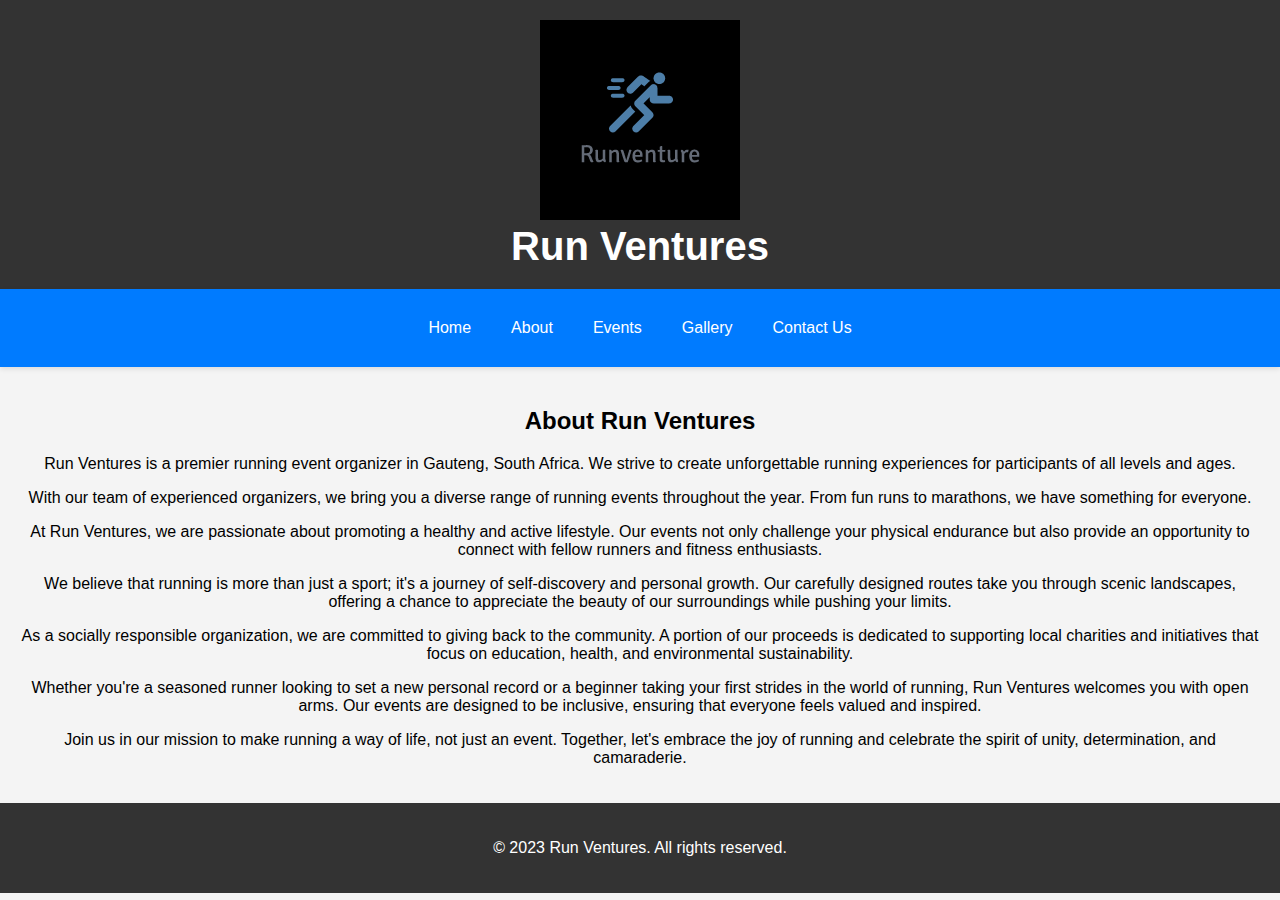
<file: about.html>
<!DOCTYPE html>
<html>
<head>
  <title>Run Ventures - About</title>
  <link rel="stylesheet" type="text/css" href="styles/run-styles.css">
</head>
<body>
  <header>
    <img src="images/run-logo.png" alt="Run Ventures Logo">
    <h1>Run Ventures</h1>
  </header>
  <nav>
    <ul>
      <li><a href="home-page.html">Home</a></li>
      <li><a href="about.html">About</a></li>
      <li><a href="events.html">Events</a></li>
      <li><a href="gallery.html">Gallery</a></li>
      <li><a href="contact.html">Contact Us</a></li>
    </ul>
  </nav>
  <section style="text-align: center;">
    <h2>About Run Ventures</h2>
    <p>Run Ventures is a premier running event organizer in Gauteng, South Africa. We strive to create unforgettable running experiences for participants of all levels and ages.</p>
    <p>With our team of experienced organizers, we bring you a diverse range of running events throughout the year. From fun runs to marathons, we have something for everyone.</p>
    <p>At Run Ventures, we are passionate about promoting a healthy and active lifestyle. Our events not only challenge your physical endurance but also provide an opportunity to connect with fellow runners and fitness enthusiasts.</p>
    <p>We believe that running is more than just a sport; it's a journey of self-discovery and personal growth. Our carefully designed routes take you through scenic landscapes, offering a chance to appreciate the beauty of our surroundings while pushing your limits.</p>
    <p>As a socially responsible organization, we are committed to giving back to the community. A portion of our proceeds is dedicated to supporting local charities and initiatives that focus on education, health, and environmental sustainability.</p>
    <p>Whether you're a seasoned runner looking to set a new personal record or a beginner taking your first strides in the world of running, Run Ventures welcomes you with open arms. Our events are designed to be inclusive, ensuring that everyone feels valued and inspired.</p>
    <p>Join us in our mission to make running a way of life, not just an event. Together, let's embrace the joy of running and celebrate the spirit of unity, determination, and camaraderie.</p>
  </section>
  <footer>
    <p>&copy; 2023 Run Ventures. All rights reserved.</p>
  </footer>
</body>
</html>
</file>
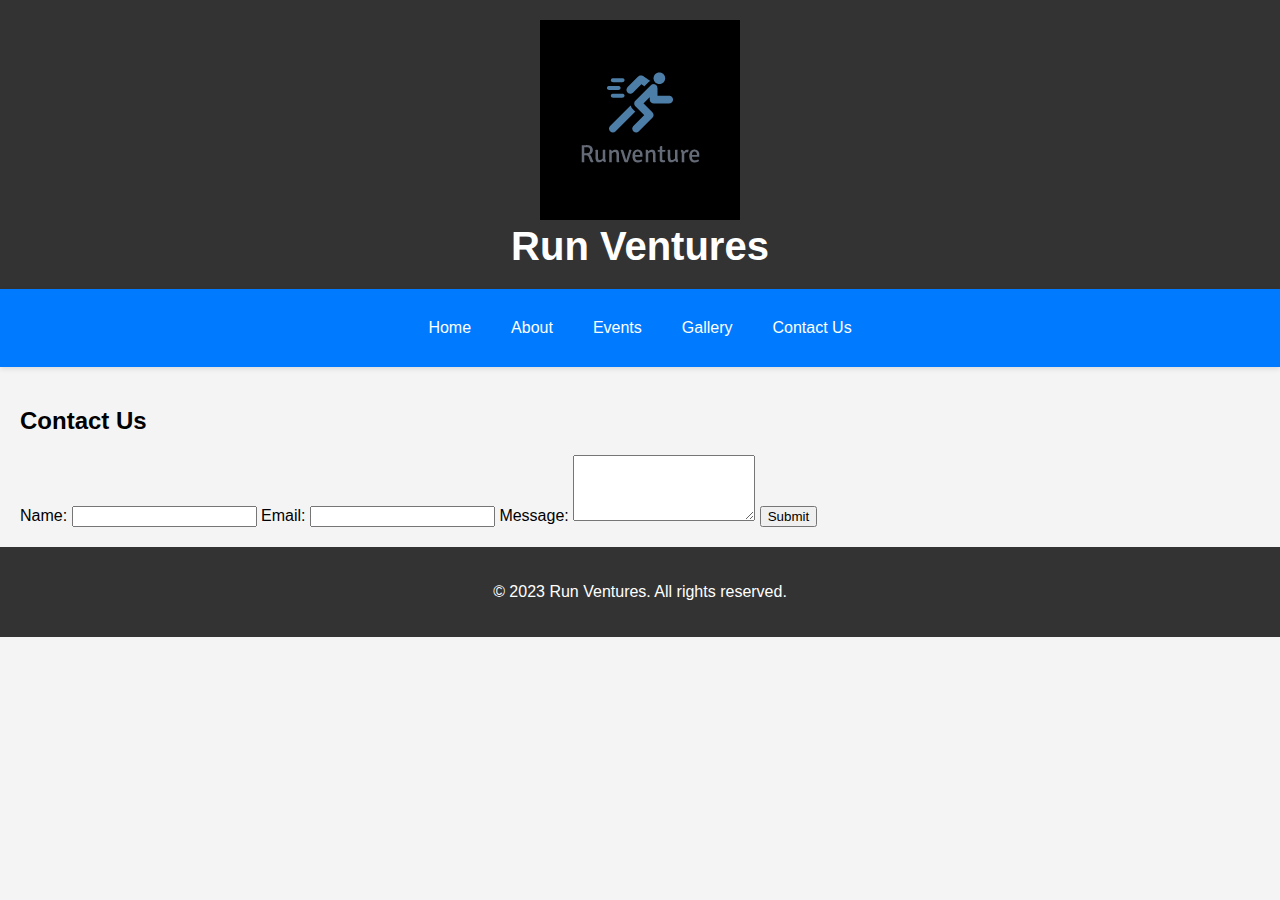
<file: contact.html>
<!DOCTYPE html>
<html>
<head>
  <title>Run Ventures - About</title>
  <link rel="stylesheet" type="text/css" href="styles/run-styles.css">
</head>
<body>
  <header>
    <img src="images/run-logo.png" alt="Run Ventures Logo">
    <h1>Run Ventures</h1>
  </header>
  <nav>
    <ul>
      <li><a href="home-page.html">Home</a></li>
      <li><a href="about.html">About</a></li>
      <li><a href="events.html">Events</a></li>
      <li><a href="gallery.html">Gallery</a></li>
      <li><a href="contact.html">Contact Us</a></li>
    </ul>
  </nav>

  <section id="contact">
    <h2>Contact Us</h2>
    <form action="submit_contact_form.php" method="post">
      <label for="name">Name:</label>
      <input type="text" id="name" name="name" required>

      <label for="email">Email:</label>
      <input type="email" id="email" name="email" required>

      <label for="message">Message:</label>
      <textarea id="message" name="message" rows="4" required></textarea>

      <input type="submit" value="Submit">
    </form>
  </section>
  
  <footer>
    <p>&copy; 2023 Run Ventures. All rights reserved.</p>
  </footer>
</body>
</html>
</file>
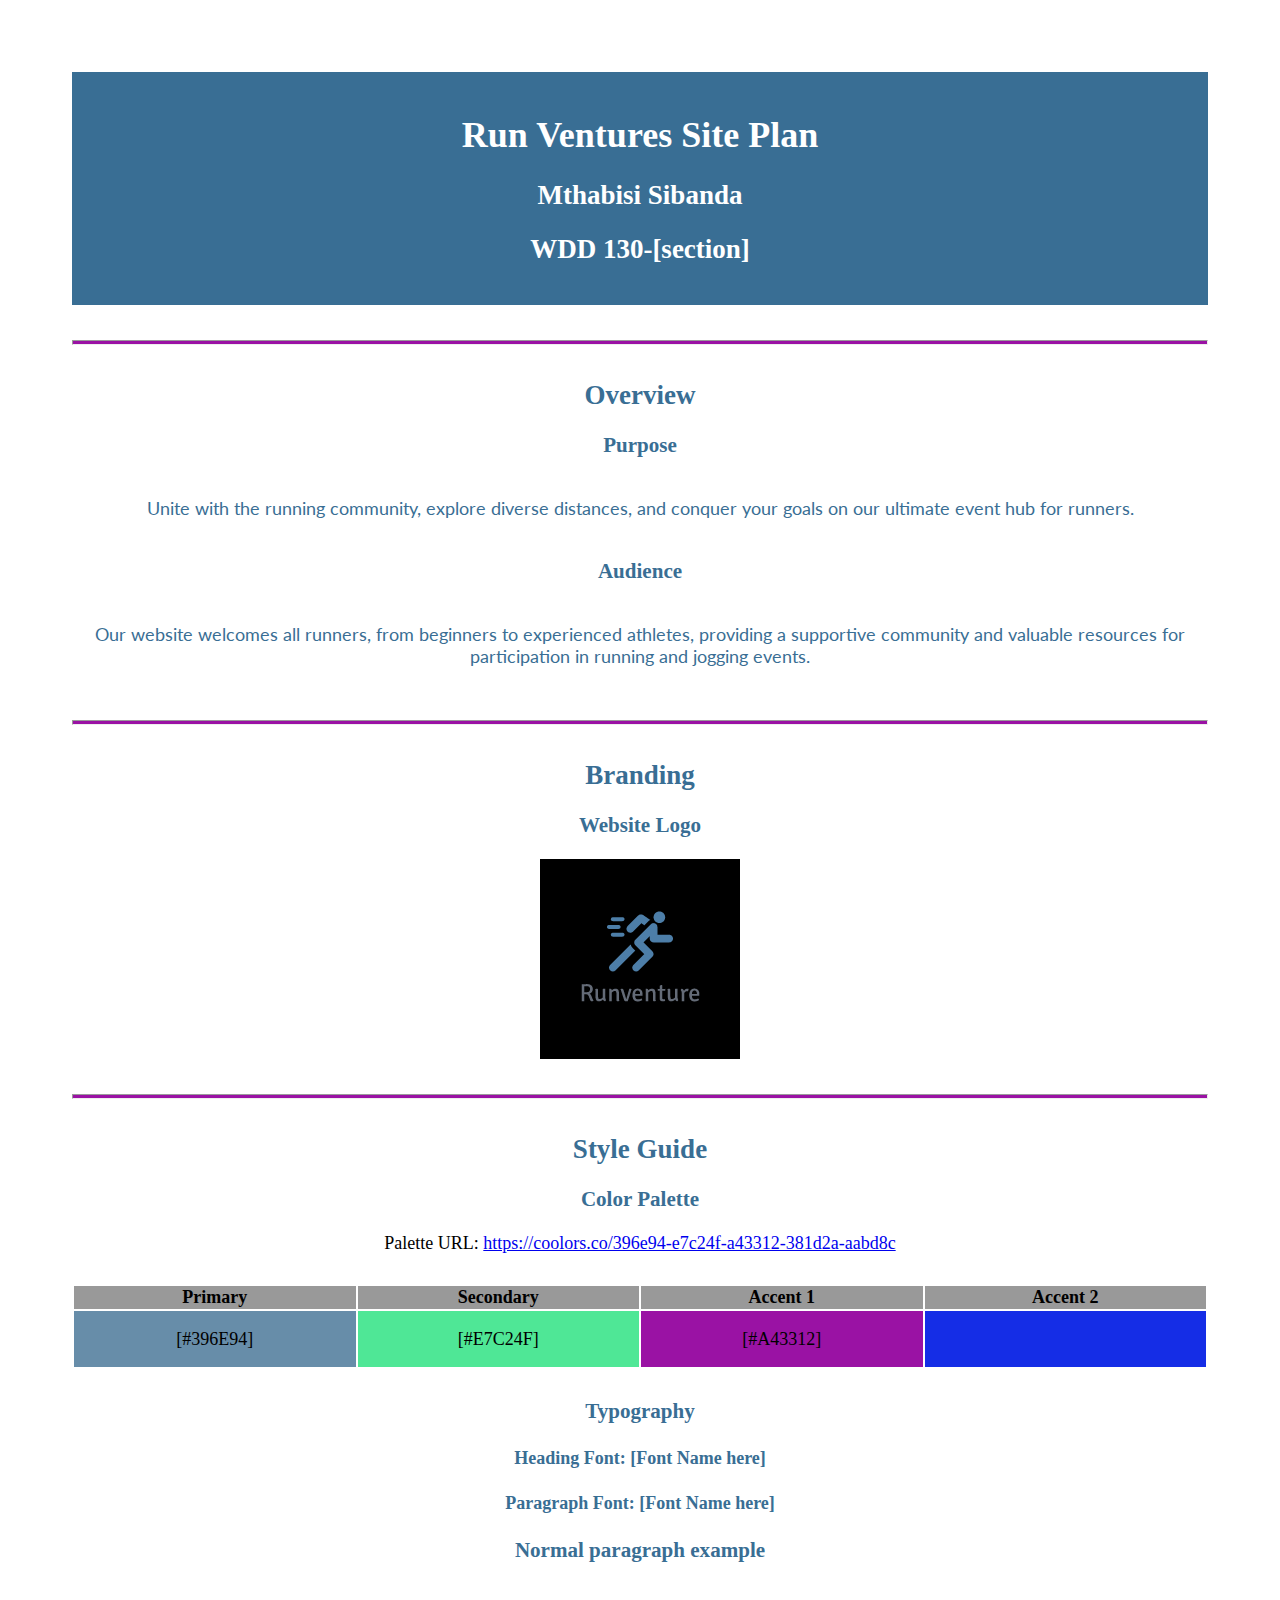
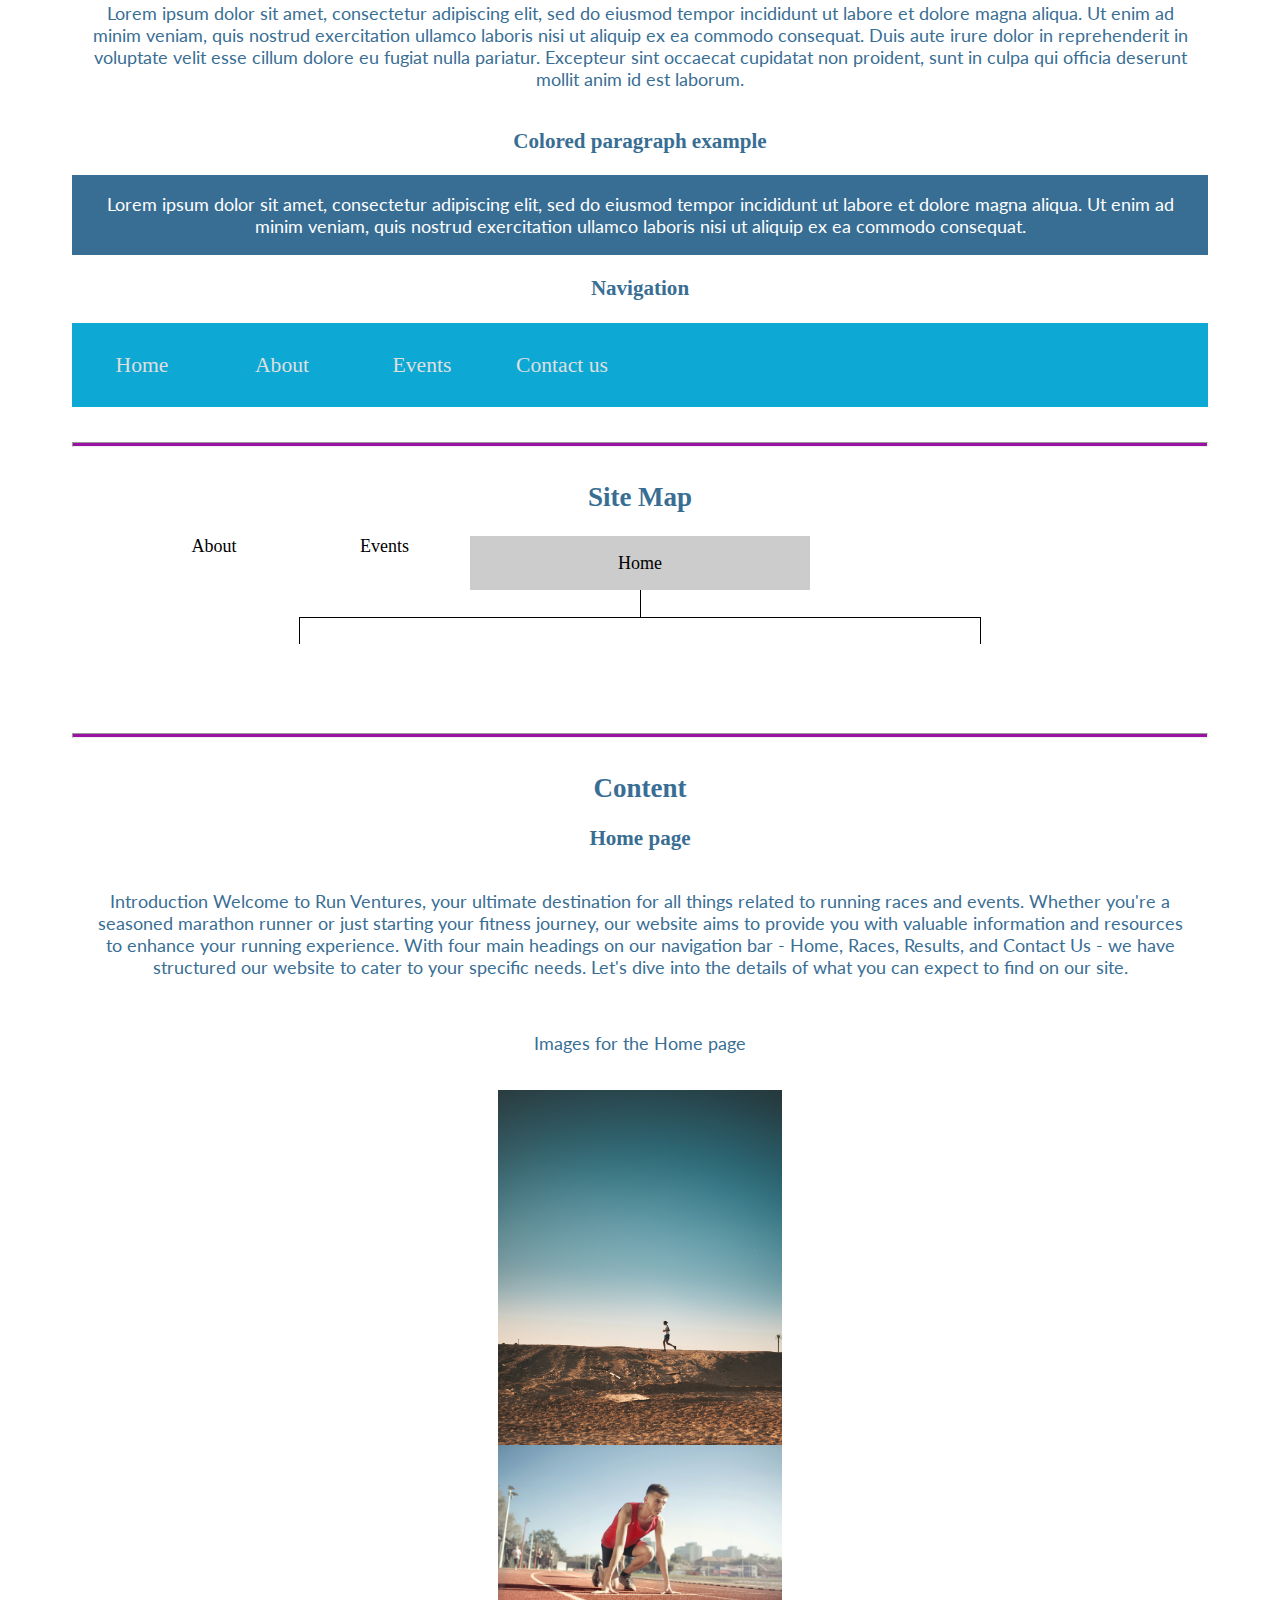
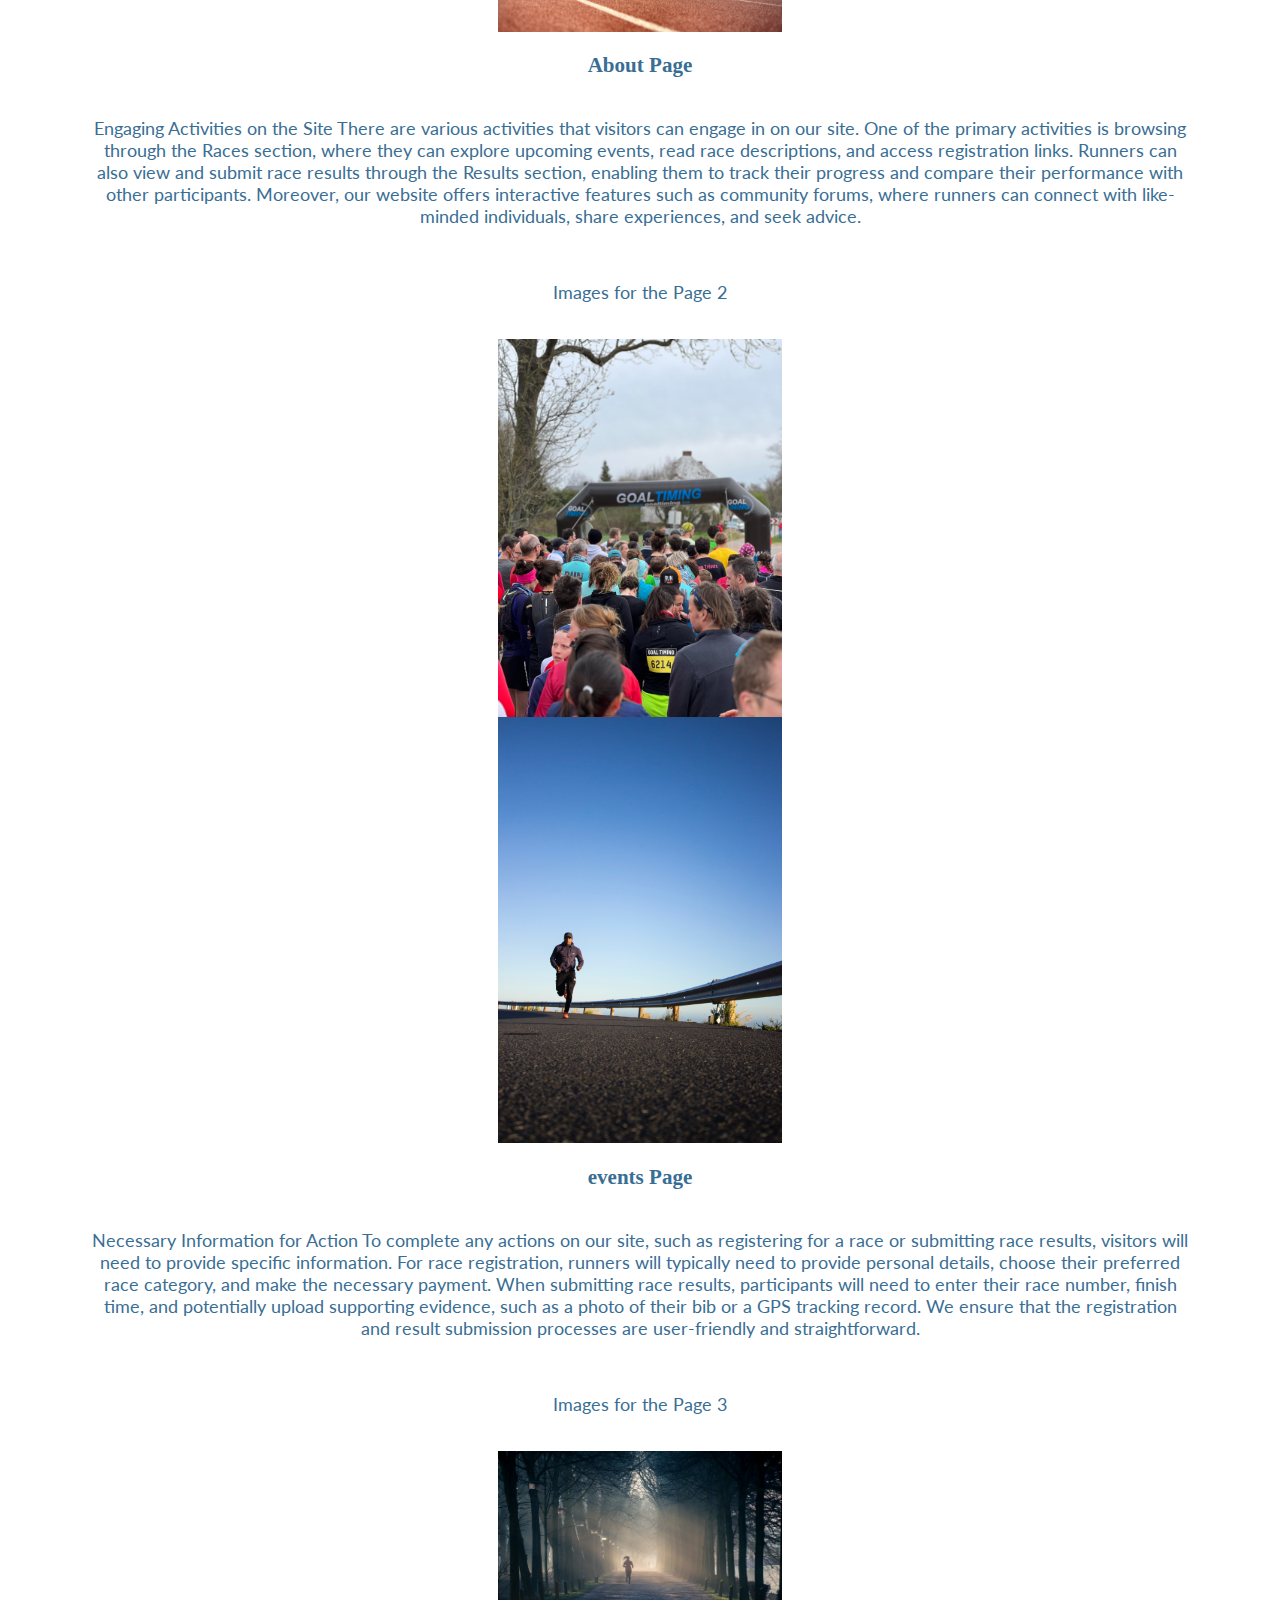
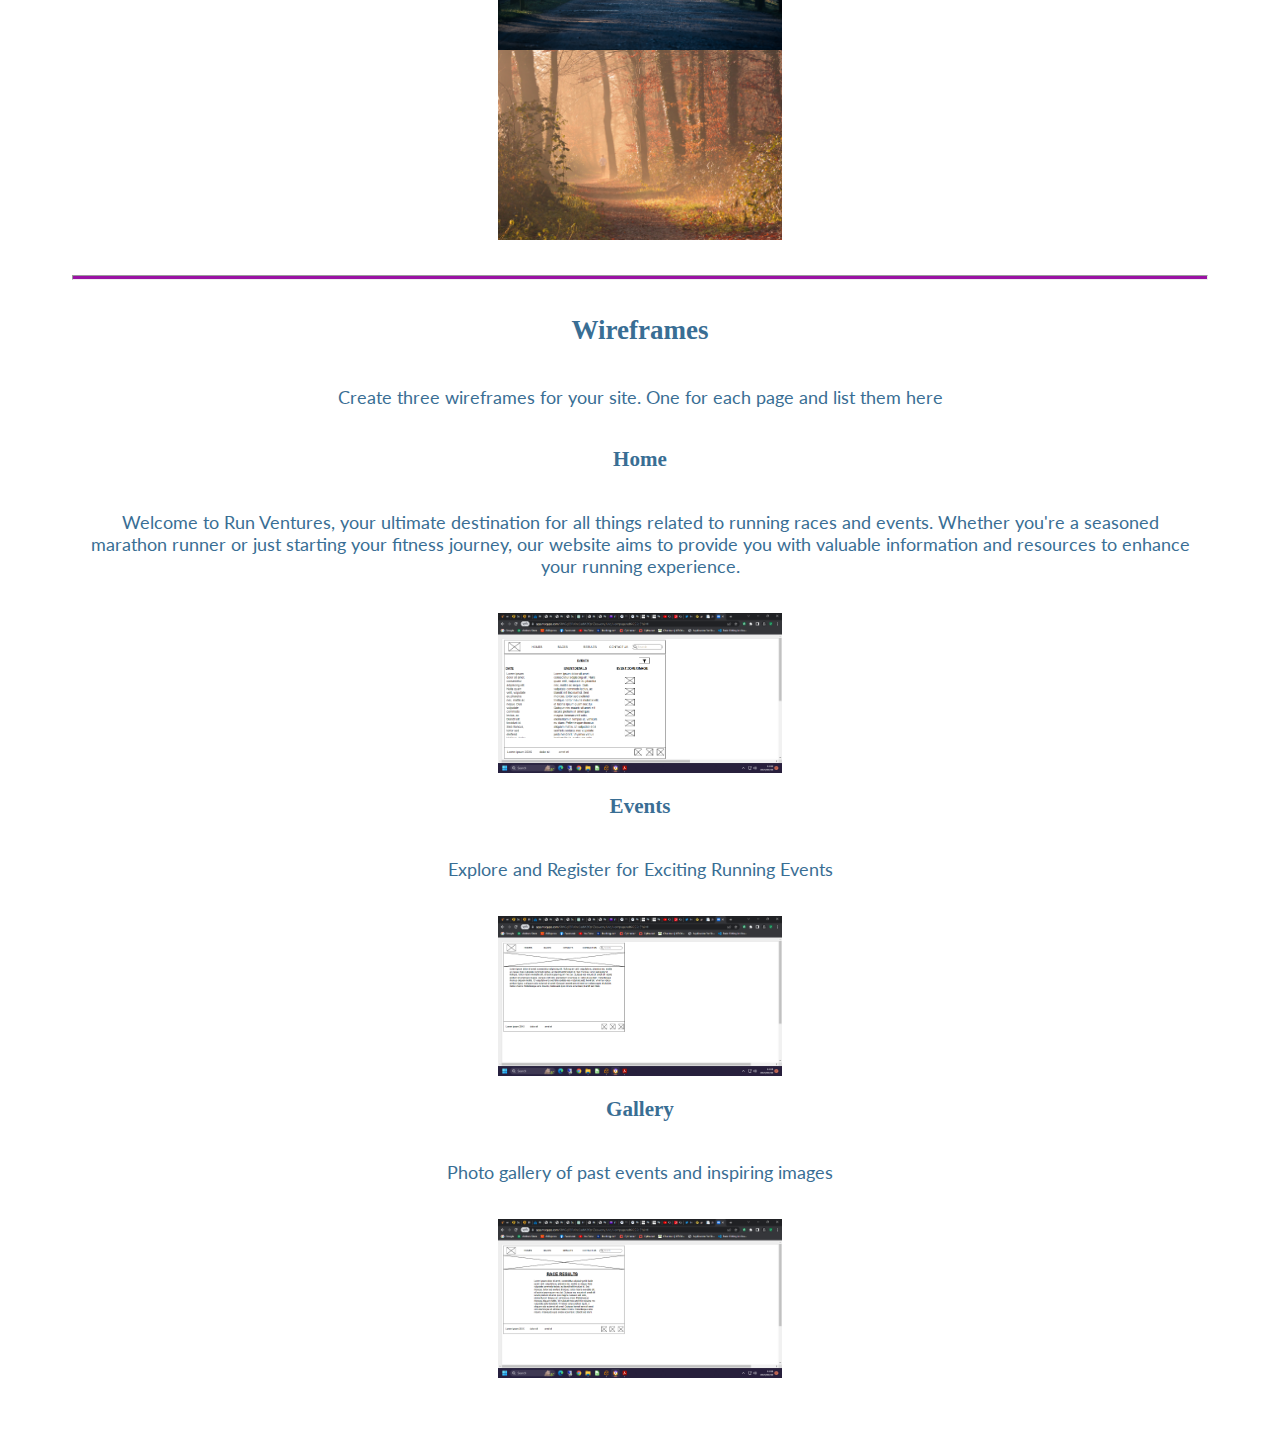
<file: site-plan.html>
<!DOCTYPE html>
<html lang="en-us">
    
  <head>
    <meta charset="utf-8">
    <title>Site Plan</title>
    <link type="text/css" rel="stylesheet" href="styles/site-plan.css">
  </head>

  <body>
    <header>
      <h1>Run Ventures Site Plan</h1>
      <h2>Mthabisi Sibanda</h2>
      <h2>WDD 130-[section]</h2>
      <!-- In the header above, add the name or your site, your name and class number. For example if you are in section 3 you would put WDD 130.03 -->
    </header>
    <main>

      <!-- ------------------------Steps 2-3------------------------------ -->
      <hr>
      <h2>Overview</h2>
      <h3>Purpose</h3>
      <p>Unite with the running community, explore diverse distances,
        and conquer your goals on our ultimate event hub for runners.</p>  <!-- change this -->


      <h3>Audience</h3>
      <p>Our website welcomes all runners, from beginners to experienced athletes,
        providing a supportive community and valuable resources for participation in running and jogging events.
</p>  <!-- change this -->

      <hr>
      <h2>Branding</h2>
      <h3>Website Logo</h3>
      <!-- Replace this with some sort of logo for your site.  A logo can be as simple as the name of your site in a nice font :) -->
      <img src="images/run-logo.png" alt="Logo image">
      <hr>
      <h2>
        Style Guide
      </h2>

      <!-- ------------------------Steps 4-8------------------------------ -->

      <h3>
        Color Palette
      </h3>
      <!--  The colors you choose for a website are one of the most important decisions you will make. Follow the instructions on the activity in iLearn then return and replace the color codes below with the hex color codes (the 6 digit numbers that show at the bottom of each color) for the colors you have chosen below.  You should have at least 2 colors but do not have to fill in all 4 if you do not need them.  -->

      <!-- Copy and paste the URL to your finished palette below Make sure to paste it into both spots -->
      Palette URL: <a href="https://coolors.co/396e94-e7c24f-a43312-381d2a-aabd8c" target="_blank">https://coolors.co/396e94-e7c24f-a43312-381d2a-aabd8c</a>


      <table class="colors">
        <tr><th>Primary</th><th>Secondary</th><th>Accent 1</th><th>Accent 2</th></tr>
        <!-- Replace the numbers in the boxes below with your hex color codes. Then switch to the site-plan.css file and change your colors there as well. -->
        <tr><td class="primary">[#396E94]</td><td class="secondary">[#E7C24F]</td><td class="accent1">[#A43312]</td><td class="accent2"></td></tr>
      </table>

      <!-- ------------------------Step 9------------------------------ -->

      <h3>
        Typography
      </h3>
      <!-- Choose a font for your paragraphs (body copy) and headlines. What font(s) have you chosen? Why did you choose what you did?  Make sure to review the list of web safe fonts at W3Schools.org as a starting point.  Think also about which of your colors above you might use for background and font colors. -->

      <h4>
        Heading Font: [Font Name here]  <!-- change this -->
      </h4>
      <h4>
        Paragraph Font: [Font Name here]  <!-- change this -->
      </h4>
      <h3>
        Normal paragraph example
      </h3>
      <p>
        Lorem ipsum dolor sit amet, consectetur adipiscing elit, sed do eiusmod tempor incididunt ut labore et dolore magna aliqua. Ut enim ad minim veniam, quis nostrud exercitation ullamco laboris nisi ut aliquip ex ea commodo consequat. Duis aute irure dolor in reprehenderit in voluptate velit esse cillum dolore eu fugiat nulla pariatur. Excepteur sint occaecat cupidatat non proident, sunt in culpa qui officia deserunt mollit anim id est laborum.
      </p>
      <h3>
        Colored paragraph example
      </h3>
      <p class="colored">
        Lorem ipsum dolor sit amet, consectetur adipiscing elit, sed do eiusmod tempor incididunt ut labore et dolore magna aliqua. Ut enim ad minim veniam, quis nostrud exercitation ullamco laboris nisi ut aliquip ex ea commodo consequat. 
      </p>

      <!-- ------------------------Step 10------------------------------ -->

      <h3>
        Navigation
      </h3>
      <!-- Think about how you want your navigation bar to look. In the site-plan.css file change the colors to your colors to get the look you desire. --> 
      <nav>
        <a href="home-page.html">Home</a>
        <a href="about.html">About</a>
        <a href="events.html">Events</a>
        <a href="contact.html">Contact us</a>
      </nav>
      <hr>
      <h2>
        Site Map
      </h2>
      <div class="sitemap">
        <div class="sm-home">
          Home
        </div>
        <div class="sm-About">
          About <!-- change this -->
        </div>
        <div class="sm-Events">
          Events  <!-- change this -->
        </div>

        <div class="top">
          &nbsp;
        </div>
        <div class="left">
          &nbsp;
        </div>
        <div class="right">
          &nbsp;
        </div>

      </div>

      <!-- --------Content Section -------------- -->
      <hr>
      <h2>
        Content
      </h2>
      <h3>Home page</h3>
      <p>
         Introduction
        Welcome to Run Ventures, your ultimate destination for all things related to running races and events.
        Whether you're a seasoned marathon runner or just starting your fitness journey, our website aims to 
        provide you with valuable information and resources to enhance your running experience. With four main
        headings on our navigation bar - Home, Races, Results, and Contact Us - we have structured our website
        to cater to your specific needs. Let's dive into the details of what you can expect to find on our site.
      </p>
      <p>Images for the Home page</p>
        <img src="images/into.jpg" alt="image for homepage">
        <img src="images/INTRO1.jpg" alt="image for homepage">

      </ul>
      <h3>About Page</h3>
      <p>
        Engaging Activities on the Site
        There are various activities that visitors can engage in on our site. One of the primary activities is
        browsing through the Races section, where they can explore upcoming events, read race descriptions,
        and access registration links. Runners can also view and submit race results through the Results section,
        enabling them to track their progress and compare their performance with other participants. Moreover, our
        website offers interactive features such as community forums, where runners can connect with like-minded
        individuals, share experiences, and seek advice.
      </p>
      <p>Images for the Page 2</p>
        <img src="images/PAGE 2.jpg" alt="image for page">
        <img src="images/PAGE 2.1.jpg" alt="image for page">

      </ul>
      <h3>events Page</h3>
      <p>
        Necessary Information for Action
        To complete any actions on our site, such as registering for a race or submitting race results, visitors
        will need to provide specific information. For race registration, runners will typically need to provide
        personal details, choose their preferred race category, and make the necessary payment. When submitting
        race results, participants will need to enter their race number, finish time, and potentially upload
        supporting evidence, such as a photo of their bib or a GPS tracking record. We ensure that the registration
        and result submission processes are user-friendly and straightforward.
      </p>
      <p>Images for the Page 3</p>
        <img src="images/page3.jpg" alt="image for page3">
        <img src="images/page 3.jpg" alt="image for page3">

      </ul>
      <hr>
      <h2>
        Wireframes
      </h2>
      <p>
        Create three wireframes for your site. One for each page and list them here</p>

      <h3>Home</h3>
      <p>         
        Welcome to Run Ventures, your ultimate destination for all things related to running races and events. 
        Whether you're a seasoned marathon runner or just starting your fitness journey, our website aims to 
        provide you with valuable information and resources to enhance your running experience.
      </p>
      <img src="images/Screenshot (36).png" alt="home page wireframe">

      <h3>Events</h3>
      <p>         
        Explore and Register for Exciting Running Events
      </p>
      <img src="images/Screenshot (37).png" alt="page 2 wireframe">

      <h3>Gallery</h3>
      <p>         
        Photo gallery of past events and inspiring images
      </p>
      <img src="images/Screenshot (38).png" alt="page 3 wireframe">
    </main>
  </body>

</html>
</file>
<file: styles/run-styles.css>
/* CSS for My Modern, Attractive, and Colorful Website */

/* Global Styles */

body {
  font-family: "Helvetica Neue", Arial, sans-serif;
  margin: 0;
  padding: 0;
  background-color: #f4f4f4;
  box-sizing: border-box; /* Added box-sizing property */
}

/* Container Styles */

.container {
  display: grid;
  grid-template-columns: 1fr;
  grid-template-rows: auto 1fr auto; /* Adjust the number of rows as needed */
  min-height: 100vh;
  position: relative; /* Position added for the image container */
}

/* Header Styles */

header {
  background-color: #333;
  color: #fff;
  padding: 20px;
  text-align: center;
  grid-row: 1;
}

header h1 {
  margin: 0;
  font-size: 2.5rem;
}

/* Navigation Styles */

nav {
  background-color: #007BFF; /* Blue color for the navigation background */
  padding: 20px;
  grid-row: 2;
  box-shadow: 0 2px 5px rgba(0, 0, 0, 0.1);
}

nav ul {
  list-style-type: none;
  margin: 0;
  padding: 0;
  display: flex;
  justify-content: center;
}

nav ul li {
  margin: 0 10px;
}

nav ul li a {
  color: #fff; /* White color for the navigation links */
  display: block;
  padding: 10px;
  text-decoration: none;
  transition: background-color 0.3s ease;
}

nav ul li a:hover {
  background-color: #0056b3; /* Darker blue color for the hover effect */
  border-radius: 5px;
}

/* Main Content Styles */

main {
  margin: 20px;
}

.main-topic {
  text-align: center;
  margin-top: 40px;
}

.subheadings {
  display: grid;
  grid-template-columns: repeat(3, 1fr);
  gap: 20px;
  margin-top: 30px;
}

.subheading {
  text-align: center;
}

/* Footer Styles */

footer {
  background-color: #333;
  color: #fff;
  padding: 20px;
  text-align: center;
  grid-row: 3;
}

.footer-links a {
  color: #fff;
  text-decoration: none;
  margin: 5px;
}

/* Responsive Styles */

@media screen and (max-width: 768px) {
  nav ul {
    flex-direction: column;
    align-items: center;
  }

  nav ul li {
    margin: 5px 0;
  }

  .subheadings {
    grid-template-columns: 1fr;
  }
}

/* Additional Styles */

/* Add padding to the main section */
section {
  padding: 20px;
}

/* Adjust the alignment of the gallery images */
.gallery {
  text-align: center;
}

.gallery img {
  margin: 10px;
  max-width: 100%;
  border-radius: 5px;
  box-shadow: 0 2px 5px rgba(0, 0, 0, 0.1);
}

/* Position the image container (needed to position the left and right arrows) */
.container {
  position: relative;
}

/* Hide the images by default */
.mySlides {
  display: none;
}

/* Add a pointer when hovering over the thumbnail images */
.cursor {
  cursor: pointer;
}

/* Next & previous buttons */
.prev,
.next {
  cursor: pointer;
  position: absolute;
  top: 40%;
  width: auto;
  padding: 16px;
  margin-top: -50px;
  color: white;
  font-weight: bold;
  font-size: 20px;
  border-radius: 0 3px 3px 0;
  user-select: none;
  -webkit-user-select: none;
}

/* Position the "next button" to the right */
.next {
  right: 0;
  border-radius: 3px 0 0 3px;
}

/* On hover, add a black background color with a little bit see-through */
.prev:hover,
.next:hover {
  background-color: rgba(0, 0, 0, 0.8);
}

/* Number text (1/3 etc) */
.numbertext {
  color: #f2f2f2;
  font-size: 12px;
  padding: 8px 12px;
  position: absolute;
  top: 0;
}

/* Container for image text */
.caption-container {
  text-align: center;
  background-color: #222;
  padding: 2px 16px;
  color: white;
}

.row:after {
  content: "";
  display: table;
  clear: both;
}

/* Six columns side by side */
.column {
  float: left;
  width: 16.66%;
}

/* Add a transparency effect for thumbnail images */
.demo {
  opacity: 0.6;
}
</file>
<file: styles/site-plan.css>
/* if you are using any Google fonts change the font names below to your fonts. 
Any spaces in your font name should be replaced with a +. 
Fonts are separated by a | */
@import url('https://fonts.googleapis.com/css?family=IM+Fell+French+Canon+SC|Lato');

:root {
  /* change the values below to your colors from your palette */
  --primary-color: #678da9   ;
  --secondary-color: #4fe796 ;
  --accent1-color: #9a12a4;
  --accent2-color: rgb(21, 45, 230);

  /* change the values below to your chosen font(s) */
  --heading-font: "IM Fell French Canon SC";
  --paragraph-font: Lato, Helvetica, sans-serif;

  /* these colors below should be chosen from among your palette colors above */
  --headline-color-on-white: #396E94;  /* headlines on a white background */ 
  --headline-color-on-color: white; /* headlines on a colored background */ 
  --paragraph-color-on-white: #396E94; /* paragraph text on a white background */ 
  --paragraph-color-on-color: white; /* paragraph text on a colored background */ 
  --paragraph-background-color: #396E94  ;
  --nav-link-color: #dfdfdf;
  --nav-background-color: #0da9d4;
  --nav-hover-link-color: white;
  --nav-hover-background-color: #396E94;
}


/*  Look around below...but DON'T CHANGE ANYTHING! */

body {
  max-width: 1200px;
  margin: 0 auto;
  padding: 4em;
  font-size: 18px;
  text-align: center;
}
img {
  display: block;
  margin: 0 auto;
}
h1, h2, h3, h4, h5, h6 {
  font-family: var(--heading-font);
  color: var(--headline-color-on-white);
}
h2 {
  text-align: center;
}
hr {
  height: 3px;
  margin: 35px 0;
  background: var(--accent1-color);
}
header {
  padding: 1em;
  text-align: center;
  color: var(--headline-color-on-color);
  background-color: var(--paragraph-background-color);
}
header > h1, header > h2 {
  color: var(--headline-color-on-color);
}

p {
  font-family: var(--paragraph-font);
  color: var(--paragraph-color-on-white);
  padding: 1em;
}
.colors {
  width: 100%;
  min-width: 350px;
  margin: 30px auto;
  text-align: center;
}
.colors th {
  background-color: #999;
}
.colors td{
  width: 25%;
  height: 3em;
}

.primary {
  background-color: var(--primary-color);
}
.secondary {
  background-color: var(--secondary-color);
}
.accent1 {
  background-color: var(--accent1-color);
}
.accent2{
  background-color: var(--accent2-color);
}

p.colored {
  background-color: var(--paragraph-background-color);
  color: var(--paragraph-color-on-color);
}

nav {
  background-color: var(--nav-background-color);
  line-height: 3em;
  text-align: center;
  font-size: 1.2em;
}
nav  {
  list-style-type: none;
  display: flex;

}
nav a {
  padding:1em;
  min-width: 120px;
  text-decoration: none;
  padding: 10px;

}
nav a:link, nav a:visited {
  color: var(--nav-link-color);
}
nav a:hover {
  color: var(--nav-hover-link-color);
  background-color: var(--nav-hover-background-color);
}

.sitemap {
  display: grid;
  justify-content: center;

  grid-template-columns: repeat(6, 15%);
  grid-template-rows: 3em 1.5em 1.5em 3em;
  grid-template-areas: ". . home home . ."
    ". . . top . ."
    ". left left right right ."
    "page2 page2 . . page3 page3";
}
.sitemap > div {

  text-align: center;

}
.sm-home {
  grid-area: home;
  background-color: #ccc;
  line-height: 3em;
}
.sm-page2 {
  grid-area: page2;
  background-color: #ccc;
  line-height: 3em;
}
.sm-page3 {
  grid-area: page3;
  background-color: #ccc;
  line-height: 3em;
}

.top {
  grid-area: top;
  border-left: 1px solid;
}

.left {
  grid-area: left;
  border-top: 1px solid;
  border-left: 1px solid;
}

.right {
  grid-area: right;
  border-top: 1px solid;
  border-right: 1px solid;
}
img {
  max-width: 25%;
  height: auto;
}
</file>
